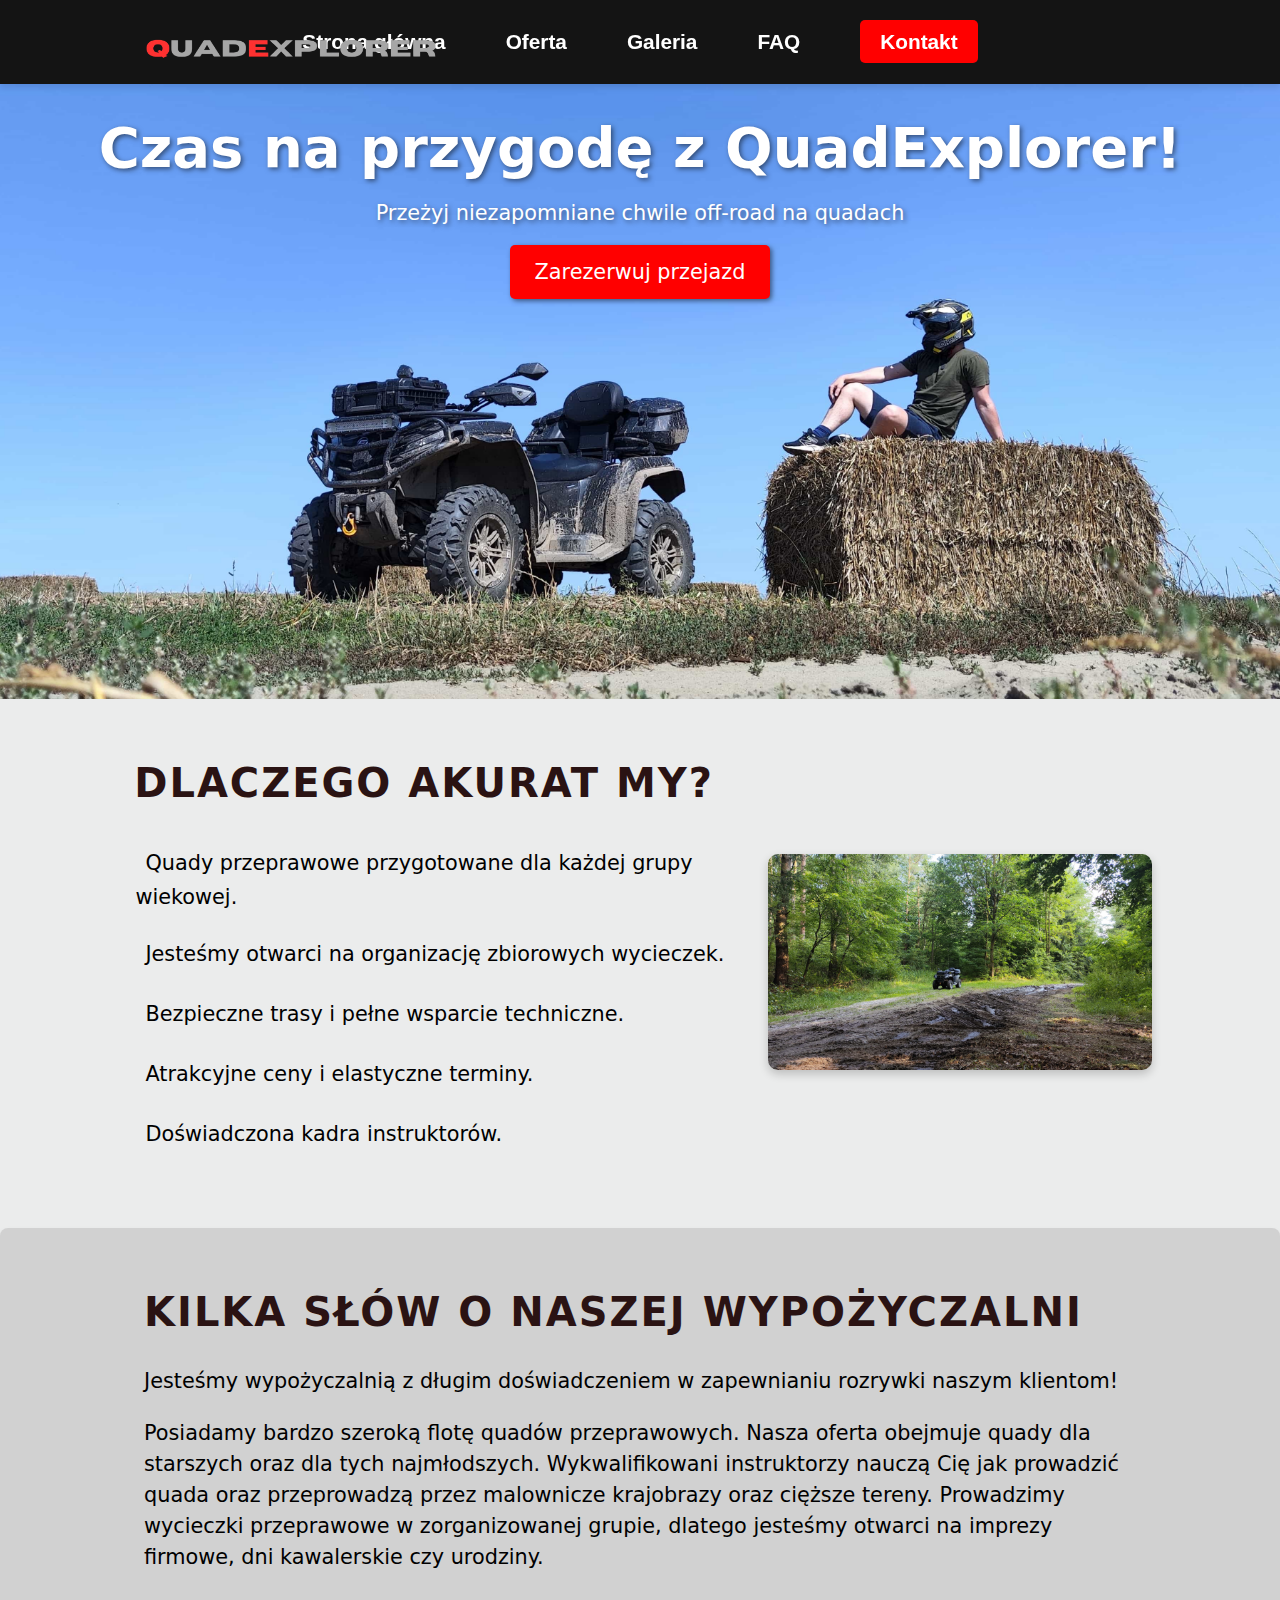
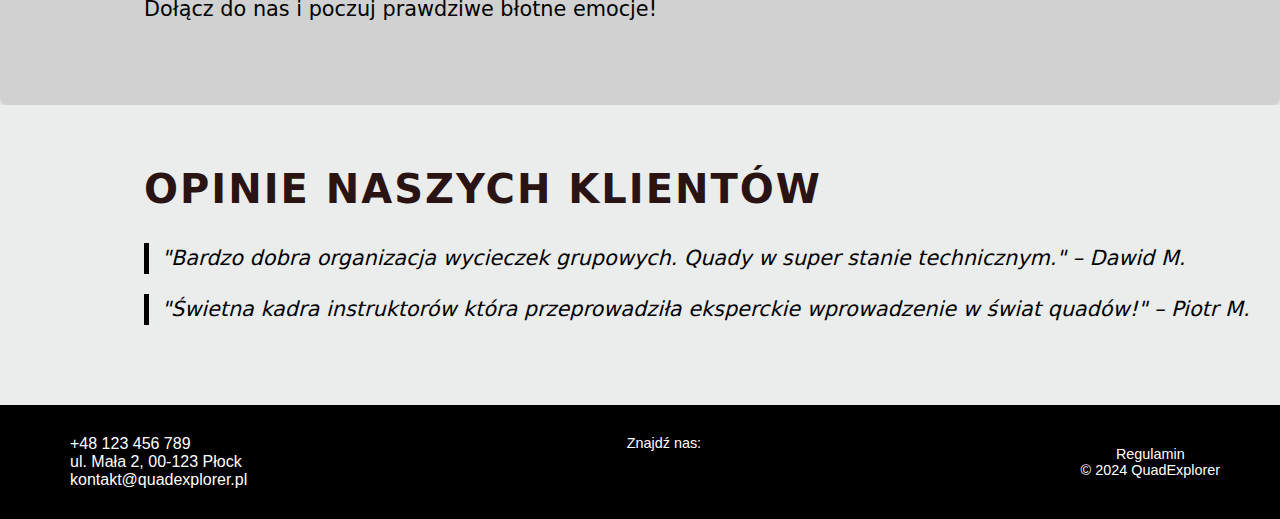
<file: index.html>
<!DOCTYPE html>
<html lang="pl">
<head>
  <meta charset="UTF-8">
  <meta name="viewport" content="width=device-width, initial-scale=1.0">
  <title>QuadExplorer - Strona główna</title>
  <script src="index.js"></script>
  <link rel="stylesheet" href="style.css">
  <link rel="stylesheet" href="style-index.css">
  <link rel="stylesheet" href="style-media.css">
  <link rel="stylesheet" href="https://cdnjs.cloudflare.com/ajax/libs/font-awesome/6.7.1/css/all.min.css" integrity="sha512-5Hs3dF2AEPkpNAR7UiOHba+lRSJNeM2ECkwxUIxC1Q/FLycGTbNapWXB4tP889k5T5Ju8fs4b1P5z/iB4nMfSQ==" crossorigin="anonymous" referrerpolicy="no-referrer" />
</head>
<body>
  <header>
    <nav>
      <button class="burger-menu" aria-label="Otwórz menu">
        <i class="fa fa-bars"></i>
      </button>
      <div class="logo">
        <a href="index.html">
          <img src="foto/QUADEXPLORER-removebg-preview.png" alt="Logo" />
        </a>
      </div>
      <ul class="menu">
        <li><a href="index.html">Strona główna</a></li>
        <li><a href="offer.html">Oferta</a></li>
        <li><a href="gallery.html">Galeria</a></li>
        <li><a href="faq.html">FAQ</a></li>
        <li><a href="contact.html" id="contact"><i class="fa-solid fa-address-book" style="color: #ffffff;"></i> Kontakt</a></li>
      </ul>
    </nav>
  </header>

  <section id="hero">
    <h1>Czas na przygodę z QuadExplorer!</h1>
    <p>Przeżyj niezapomniane chwile off-road na quadach</p>
    <button>Zarezerwuj przejazd</button>
  </section>
  <div class="reservation-modal" id="reservationModal">
    <div class="modal-content">
      <button class="close-modal" aria-label="Zamknij">✖</button>
      <h2>Zarezerwuj przejazd</h2>
      <form id="reservationForm">
        <div class="form-row">
          <label for="name">Imię i nazwisko:</label>
          <input type="text" id="name" name="name" placeholder="Podaj swoje imię i nazwisko" required>
        </div>
        <div class="form-row">
          <label for="email">Adres e-mail:</label>
          <input type="email" id="email" name="email" placeholder="Podaj swój e-mail" required>
        </div>
        <div class="form-row">
          <label for="phone">Numer telefonu:</label>
          <input type="text" id="phone" name="phone" placeholder="Podaj numer telefonu" pattern="[0-9]{9}" required>
        </div>
        <div class="form-row">
          <label for="date">Data przejazdu:</label>
          <input type="date" id="date" name="date" required>
        </div>
        <div class="form-row">
          <label for="message">Uwagi:</label>
          <textarea id="message" name="message" rows="2" placeholder="Dodatkowe informacje"></textarea>
        </div>
        <button type="submit">Wyślij</button>
      </form>
    </div>
  </div>

  <div class="confirmation-modal" id="confirmationModal">
    <div class="confirmation-content">
      <h2>Dziękujemy za rezerwację!</h2>
      <p>Twoja rezerwacja została pomyślnie złożona. Skontaktujemy się z Tobą wkrótce.</p>
    </div>
  </div>
  
  <section id="why-us">
  <div class="why-us-container">
    <div class="why-us-text">
    <h2 class="section-title">Dlaczego akurat my?</h2>
    <ul class="features-list">
      <li><i class="fa-solid fa-check" style="color: red;font-size: 30px; margin-right: 10px;"></i>Quady przeprawowe przygotowane dla każdej grupy wiekowej.</li>
      <li><i class="fa-solid fa-check" style="color: red;font-size: 30px; margin-right: 10px;"></i>Jesteśmy otwarci na organizację zbiorowych wycieczek.</li>
      <li><i class="fa-solid fa-check" style="color: red;font-size: 30px; margin-right: 10px;"></i>Bezpieczne trasy i pełne wsparcie techniczne.</li>
      <li><i class="fa-solid fa-check" style="color: red;font-size: 30px; margin-right: 10px;"></i>Atrakcyjne ceny i elastyczne terminy.</li>
      <li><i class="fa-solid fa-check" style="color: red;font-size: 30px; margin-right: 10px;"></i>Doświadczona kadra instruktorów.</li>
    </ul>
  </div>
    <div class="why-us-image">
      <img src="foto/bloto.jpg" alt="Quady w terenie">
    </div>
  </div>
  </section>

  <section id="about">
    <h2 class="section-title">Kilka słów o naszej wypożyczalni</h2>
    <p class="section-description">Jesteśmy wypożyczalnią z długim doświadczeniem w zapewnianiu rozrywki naszym klientom!</p>
    <p class="section-description">Posiadamy bardzo szeroką flotę quadów przeprawowych. Nasza oferta obejmuje quady dla starszych oraz dla tych najmłodszych. Wykwalifikowani instruktorzy nauczą Cię jak prowadzić quada oraz przeprowadzą przez malownicze krajobrazy oraz cięższe tereny. Prowadzimy wycieczki przeprawowe w zorganizowanej grupie, dlatego jesteśmy otwarci na imprezy firmowe, dni kawalerskie czy urodziny.</p>
    <p class="section-description">Dołącz do nas i poczuj prawdziwe błotne emocje!</p>
  </section>

  <section id="testimonials">
    <h2 class="section-title">Opinie naszych klientów</h2>
    <div class="testimonials">
      <blockquote>"Bardzo dobra organizacja wycieczek grupowych. Quady w super stanie technicznym." – Dawid M.</blockquote>
      <blockquote>"Świetna kadra instruktorów która przeprowadziła eksperckie wprowadzenie w świat quadów!" – Piotr M.</blockquote>
    </div>
  </section>

  <footer>
    <div class="footer-container">
      <div class="contact-info">
        <p><i class="fas fa-phone"></i> <a href="tel:+48123456789">+48 123 456 789</a></p>
        <p><i class="fas fa-map-marker-alt"></i> ul. Mała 2, 00-123 Płock</p>
        <p><i class="fa-solid fa-envelope"></i>kontakt@quadexplorer.pl</p>
      </div>
      <div class="social-media">
        <p>Znajdź nas:</p>
        <a href="https://facebook.com" aria-label="Facebook" target="_blank"><i class="fab fa-facebook-f"></i></a>
        <a href="https://instagram.com" aria-label="Instagram" target="_blank"><i class="fab fa-instagram"></i></a>
      </div>
      <div class="footer-links">
        <a href="regulations.html">Regulamin</a>
        <p>&copy; 2024 QuadExplorer</p>
      </div>
    </div>
  </footer>
</body>
</html>
</file>
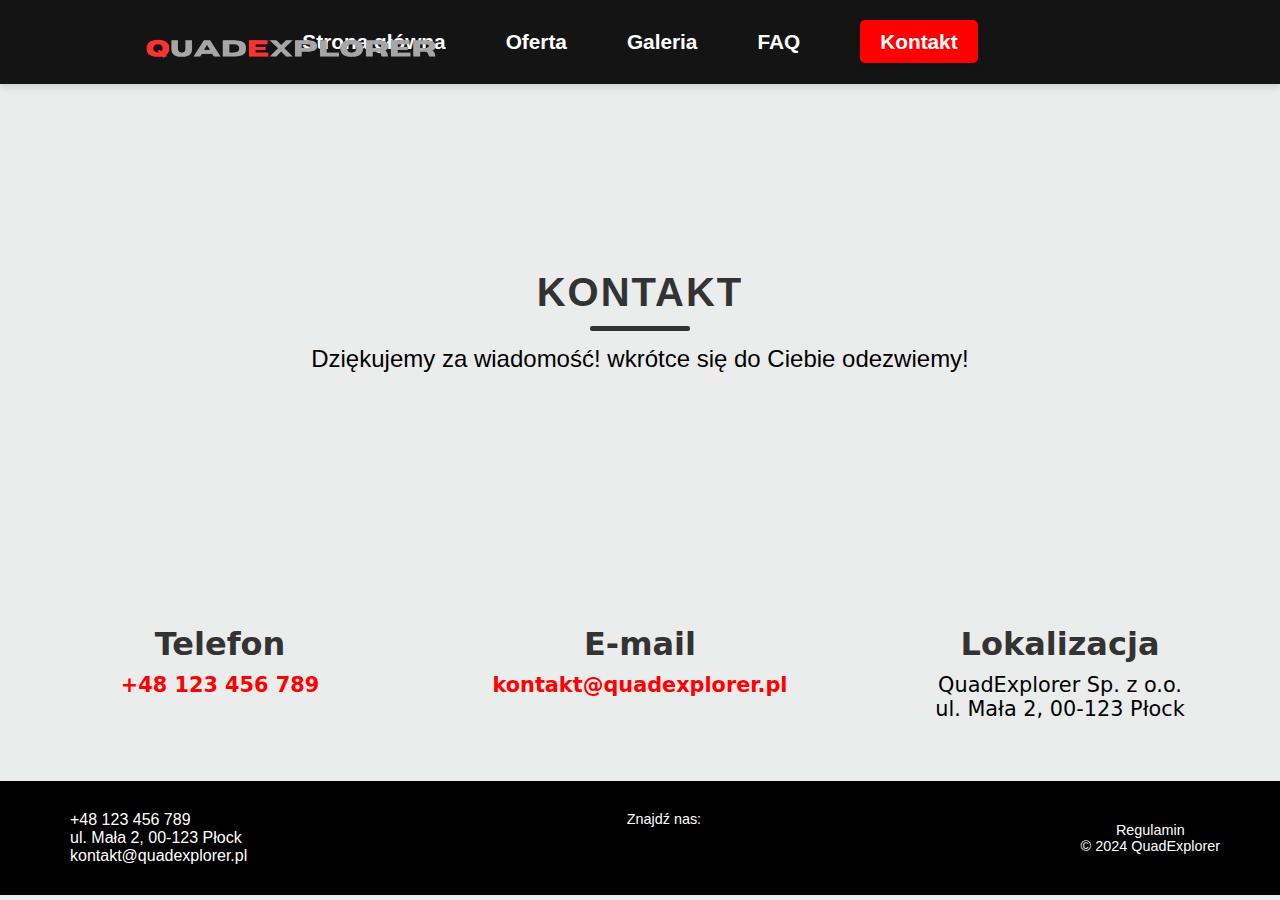
<file: contact-done.html>
<!DOCTYPE html>
<html lang="pl">
<head>
  <meta charset="UTF-8">
  <meta name="viewport" content="width=device-width, initial-scale=1.0">
  <title>QuadExplorer - Kontakt</title>
  <script src="index.js"></script>
  <link rel="stylesheet" href="style.css">
  <link rel="stylesheet" href="style-contact.css">
  <link rel="stylesheet" href="style-media.css">
  <link rel="stylesheet" href="https://cdnjs.cloudflare.com/ajax/libs/font-awesome/6.7.1/css/all.min.css" integrity="sha512-5Hs3dF2AEPkpNAR7UiOHba+lRSJNeM2ECkwxUIxC1Q/FLycGTbNapWXB4tP889k5T5Ju8fs4b1P5z/iB4nMfSQ==" crossorigin="anonymous" referrerpolicy="no-referrer" />
</head>
<body>
  <header>
    <nav>
      <button class="burger-menu" aria-label="Otwórz menu">
        <i class="fa fa-bars"></i>
      </button>
      <div class="logo">
        <a href="index.html">
          <img src="foto/QUADEXPLORER-removebg-preview.png" alt="Logo" />
        </a>
      </div>
      <ul class="menu">
        <li><a href="index.html">Strona główna</a></li>
        <li><a href="offer.html">Oferta</a></li>
        <li><a href="gallery.html">Galeria</a></li>
        <li><a href="faq.html">FAQ</a></li>
        <li><a href="contact.html" id="contact"><i class="fa-solid fa-address-book" style="color: #ffffff;"></i> Kontakt</a></li>
      </ul>
    </nav>
  </header>

  <section id="contact-done">
    <h2 class="section-title-done">Kontakt</h2>
    <p class="section-description-done">Dziękujemy za wiadomość! wkrótce się do Ciebie odezwiemy!</p>
    <div class="contact-get-done">
      <div class="contact-item">
        <h3>Telefon</h3>
        <p><a href="tel:+48123456789">+48 123 456 789</a></p>
      </div>
      <div class="contact-item">
        <h3>E-mail</h3>
        <p><a href="mailto:kontakt@quadexplorer.pl">kontakt@quadexplorer.pl</a></p>
      </div>
      <div class="contact-item">
        <h3>Lokalizacja</h3>
        <p>QuadExplorer Sp. z o.o.<br>ul. Mała 2, 00-123 Płock</p>
      </div>
    </div>
  </section>
  
  <footer>
    <div class="footer-container">
      <div class="contact-info">
        <p><i class="fas fa-phone"></i> <a href="tel:+48123456789">+48 123 456 789</a></p>
        <p><i class="fas fa-map-marker-alt"></i> ul. Mała 2, 00-123 Płock</p>
        <p><i class="fa-solid fa-envelope"></i>kontakt@quadexplorer.pl</p>
      </div>
      <div class="social-media">
        <p>Znajdź nas:</p>
        <a href="https://facebook.com" aria-label="Facebook" target="_blank"><i class="fab fa-facebook-f"></i></a>
        <a href="https://instagram.com" aria-label="Instagram" target="_blank"><i class="fab fa-instagram"></i></a>
      </div>
      <div class="footer-links">
        <a href="regulations.html">Regulamin</a>
        <p>&copy; 2024 QuadExplorer</p>
      </div>
    </div>
  </footer>
</body>
</html>
</file>
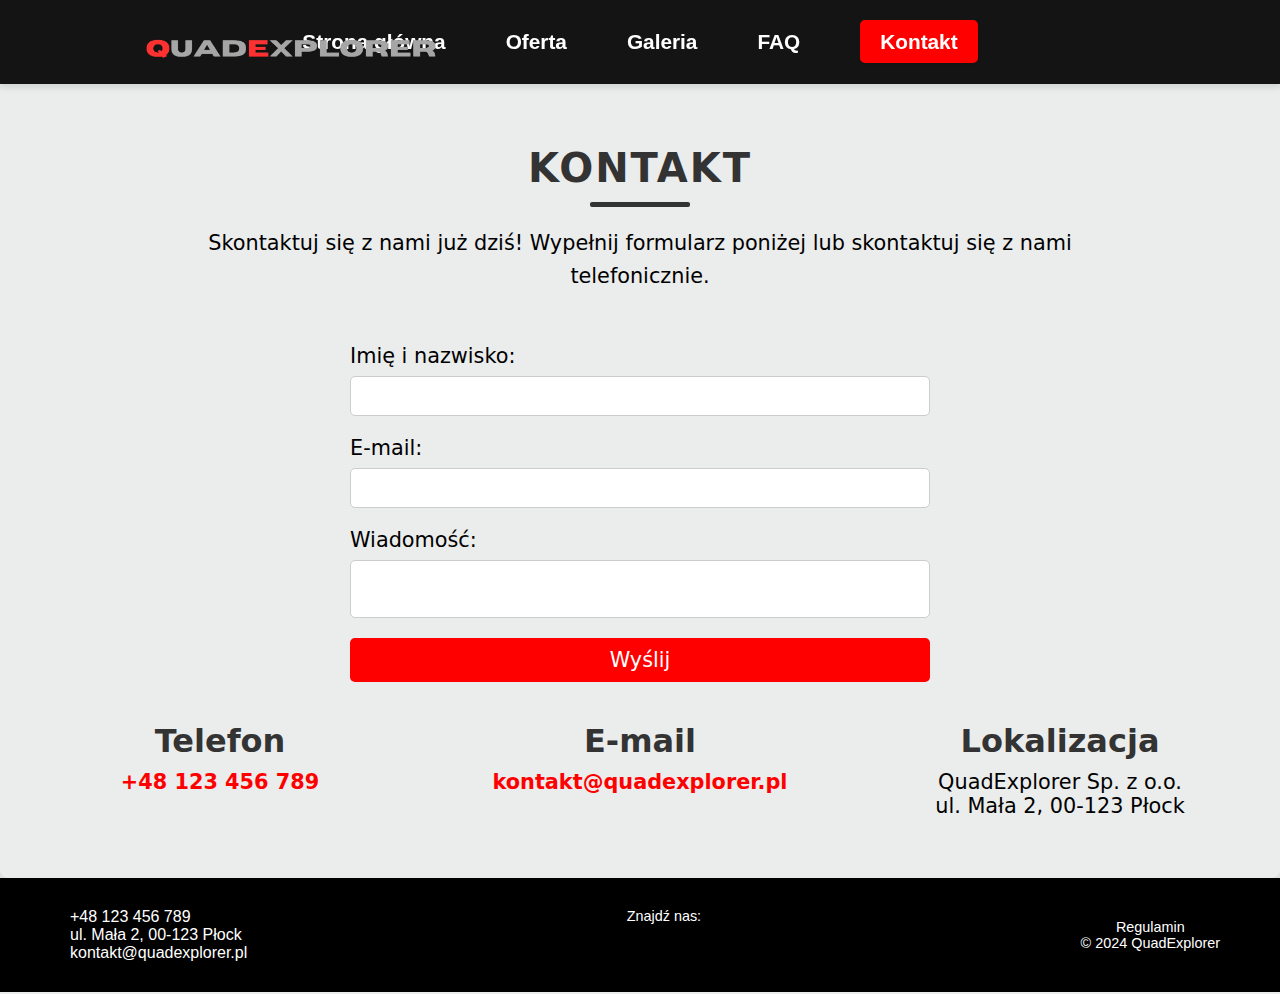
<file: contact.html>
<!DOCTYPE html>
<html lang="pl">
<head>
  <meta charset="UTF-8">
  <meta name="viewport" content="width=device-width, initial-scale=1.0">
  <title>QuadExplorer - Kontakt</title>
  <script src="index.js" defer></script>
  <link rel="stylesheet" href="style.css">
  <link rel="stylesheet" href="style-contact.css">
  <link rel="stylesheet" href="style-media.css">
  <link rel="stylesheet" href="https://cdnjs.cloudflare.com/ajax/libs/font-awesome/6.7.1/css/all.min.css" integrity="sha512-5Hs3dF2AEPkpNAR7UiOHba+lRSJNeM2ECkwxUIxC1Q/FLycGTbNapWXB4tP889k5T5Ju8fs4b1P5z/iB4nMfSQ==" crossorigin="anonymous" referrerpolicy="no-referrer" />
</head>
<body>
  <header>
    <nav>
      <!-- Przycisk burger menu -->
      <button class="burger-menu" aria-label="Otwórz menu">
        <i class="fa fa-bars"></i>
      </button>
      <div class="logo">
        <a href="index.html">
          <img src="foto/QUADEXPLORER-removebg-preview.png" alt="Logo" />
        </a>
      </div>
      <ul class="menu">
        <li><a href="index.html">Strona główna</a></li>
        <li><a href="offer.html">Oferta</a></li>
        <li><a href="gallery.html">Galeria</a></li>
        <li><a href="faq.html">FAQ</a></li>
        <li><a href="contact.html" id="contact"><i class="fa-solid fa-address-book" style="color: #ffffff;"></i> Kontakt</a></li>
      </ul>
    </nav>
  </header>


  
  <section id="contact">
    <h2 class="section-title">Kontakt</h2>
    <p class="section-description">Skontaktuj się z nami już dziś! Wypełnij formularz poniżej lub skontaktuj się z nami telefonicznie.</p>
  
    <div class="contact-form">
      <form id="contactForm">
        <label for="name">Imię i nazwisko:</label>
        <input type="text" id="name" name="name" required>
        
        <label for="email">E-mail:</label>
        <input type="email" id="email" name="email" required>
        
        <label for="message">Wiadomość:</label>
        <textarea id="message" name="message" required></textarea>
        
        <button type="submit" class="submit-btn">Wyślij</button>
      </form>
      
    </div>
  


    <div class="contact-get">
      <div class="contact-item">
        <h3>Telefon</h3>
        <p><a href="tel:+48123456789">+48 123 456 789</a></p>
      </div>
      <div class="contact-item">
        <h3>E-mail</h3>
        <p><a href="mailto:kontakt@quadexplorer.pl">kontakt@quadexplorer.pl</a></p>
      </div>
      <div class="contact-item">
        <h3>Lokalizacja</h3>
        <p>QuadExplorer Sp. z o.o.<br>ul. Mała 2, 00-123 Płock</p>
      </div>
    </div>
  </section>
  
  
  
  
  

  <footer>
    <div class="footer-container">
      <div class="contact-info">
        <p><i class="fas fa-phone"></i> <a href="tel:+48123456789">+48 123 456 789</a></p>
        <p><i class="fas fa-map-marker-alt"></i> ul. Mała 2, 00-123 Płock</p>
        <p><i class="fa-solid fa-envelope"></i>kontakt@quadexplorer.pl</p>
      </div>
      <div class="social-media">
        <p>Znajdź nas:</p>
        <a href="https://facebook.com" aria-label="Facebook" target="_blank"><i class="fab fa-facebook-f"></i></a>
        <a href="https://instagram.com" aria-label="Instagram" target="_blank"><i class="fab fa-instagram"></i></a>
      </div>
      <div class="footer-links">
        <a href="regulations.html">Regulamin</a>
        <p>&copy; 2024 QuadExplorer</p>
      </div>
    </div>
  </footer>
</body>
</html>
</file>
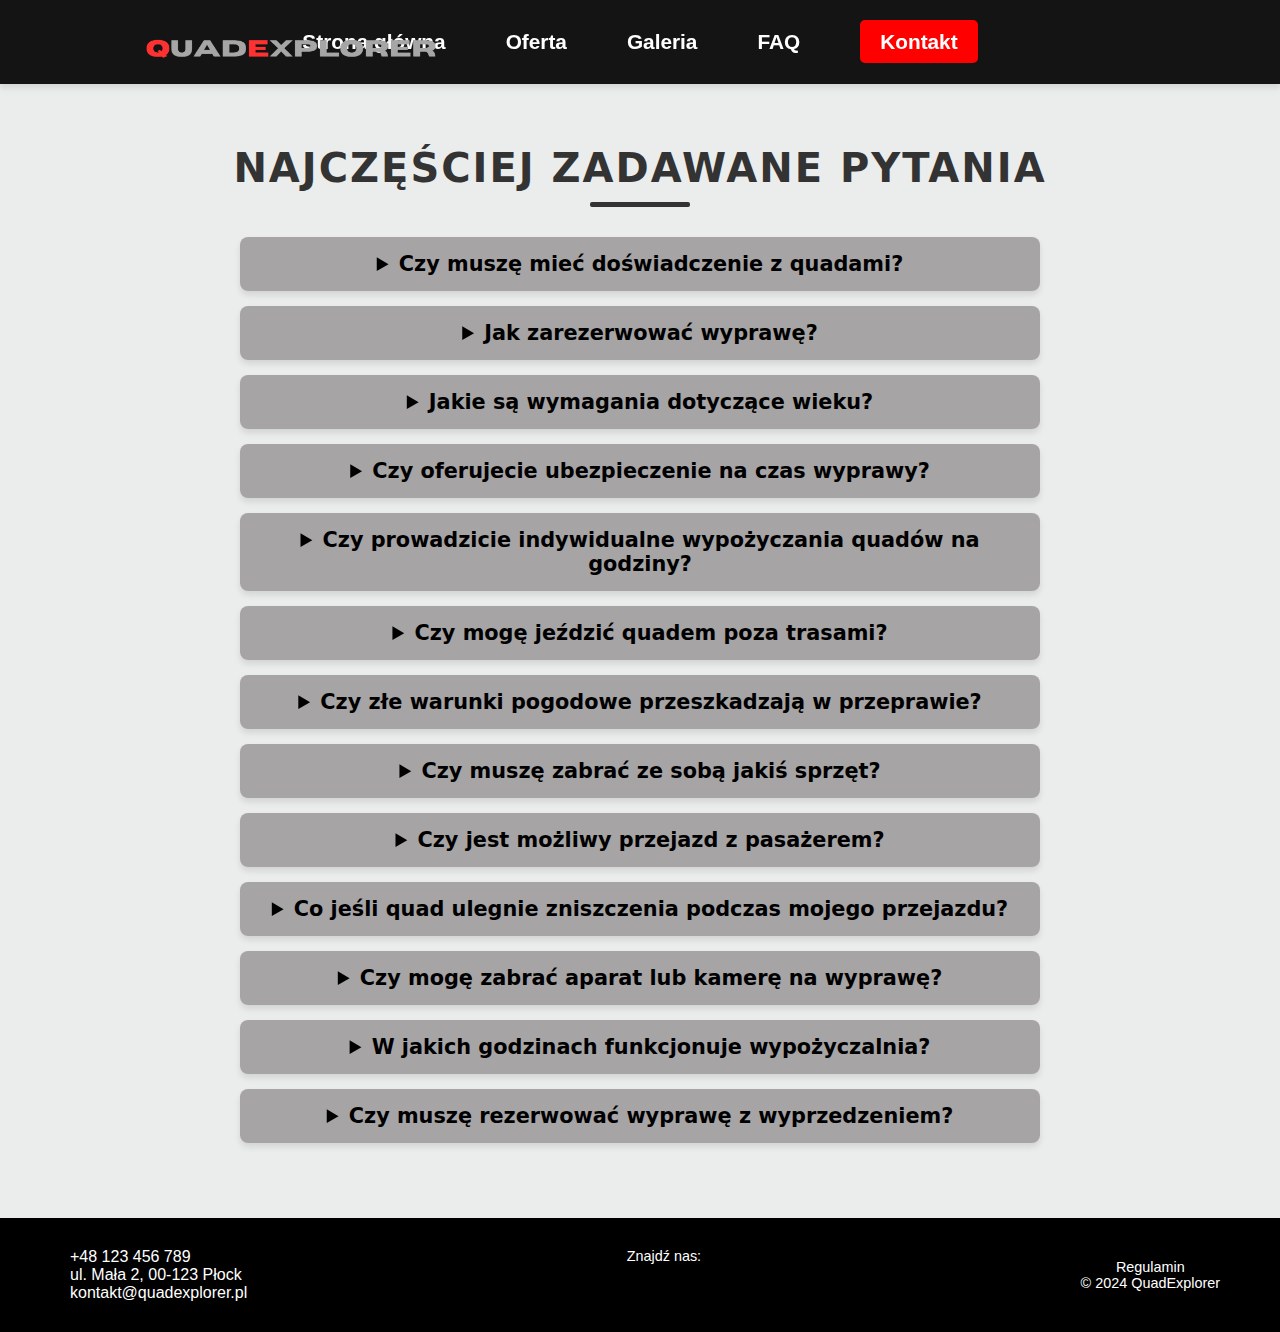
<file: faq.html>
<!DOCTYPE html>
<html lang="pl">
<head>
  <meta charset="UTF-8">
  <meta name="viewport" content="width=device-width, initial-scale=1.0">
  <title>QuadExplorer - FAQ</title>
  <script src="index.js"></script>
  <link rel="stylesheet" href="style.css">
  <link rel="stylesheet" href="style-faq.css">
  <link rel="stylesheet" href="style-media.css">
  <link rel="stylesheet" href="https://cdnjs.cloudflare.com/ajax/libs/font-awesome/6.7.1/css/all.min.css" integrity="sha512-5Hs3dF2AEPkpNAR7UiOHba+lRSJNeM2ECkwxUIxC1Q/FLycGTbNapWXB4tP889k5T5Ju8fs4b1P5z/iB4nMfSQ==" crossorigin="anonymous" referrerpolicy="no-referrer" />
</head>
<body>
  <header>
    <nav>
      <!-- Przycisk burger menu -->
      <button class="burger-menu" aria-label="Otwórz menu">
        <i class="fa fa-bars"></i>
      </button>
      <div class="logo">
        <a href="index.html">
          <img src="foto/QUADEXPLORER-removebg-preview.png" alt="Logo" />
        </a>
      </div>
      <ul class="menu">
        <li><a href="index.html">Strona główna</a></li>
        <li><a href="offer.html">Oferta</a></li>
        <li><a href="gallery.html">Galeria</a></li>
        <li><a href="faq.html">FAQ</a></li>
        <li><a href="contact.html" id="contact"><i class="fa-solid fa-address-book" style="color: #ffffff;"></i> Kontakt</a></li>
      </ul>
    </nav>
  </header>

  <section id="faq">
    <h2 class="section-title">Najczęściej zadawane pytania</h2>
    <div class="faq-list">
      <div class="faq-item">
        <details>
          <summary class="faq-question">Czy muszę mieć doświadczenie z quadami?</summary>
          <p class="faq-answer">Nie, nasi wykwalifkowani instruktorzy wszystkiego Cię nauczą i zapewnią niezapomniane emocje.</p>
        </details>
      </div>
      <div class="faq-item">
        <details>
          <summary class="faq-question">Jak zarezerwować wyprawę?</summary>
          <p class="faq-answer">Wypełnij formularz na stronie głównej lub skontaktuj się z nami telefonicznie.</p>
        </details>
      </div>
      <div class="faq-item">
        <details>
          <summary class="faq-question">Jakie są wymagania dotyczące wieku?</summary>
          <p class="faq-answer">Minimalny wiek to 18 lat. W przypadku osób poniżej 18 roku życia, wymagana jest zgoda lub opieka rodzica.</p>
        </details>
      </div>
      <div class="faq-item">
        <details>
          <summary class="faq-question">Czy oferujecie ubezpieczenie na czas wyprawy?</summary>
          <p class="faq-answer">Tak, każdy uczestnik wyprawy jest ubezpieczony w razie nieszczęśliwym wypadkom.</p>
        </details>
      </div>
      <div class="faq-item">
        <details>
          <summary class="faq-question">Czy prowadzicie indywidualne wypożyczania quadów na godziny?</summary>
          <p class="faq-answer">Tak, oferujemy wypożyczenia na indywidualne programy czasowe na godziny oraz na dni. Prosimy o kontakt telefoniczny, aby ustalić szczegóły.</p>
        </details>
      </div>
      <div class="faq-item">
        <details>
          <summary class="faq-question">Czy mogę jeździć quadem poza trasami?</summary>
          <p class="faq-answer">Taka usługa jest możliwa tylko przy wypożyczeniu quada w indywidualnym programie. Podczas wycieczek nie można odłączać się od grupy prowadzonej przez instruktora.</p>
        </details>
      </div>
      <div class="faq-item">
        <details>
          <summary class="faq-question">Czy złe warunki pogodowe przeszkadzają w przeprawie?</summary>
          <p class="faq-answer">Złe warunki atmosferyczne nie mają większego wpływu na nasze przejazdy. Quady są przystosowane do jazdy w każdych warunkach.</p>
        </details>
      </div>
      <div class="faq-item">
        <details>
          <summary class="faq-question">Czy muszę zabrać ze sobą jakiś sprzęt?</summary>
          <p class="faq-answer">Nie, rezerwując u nasprzejazd zapewniamy cały potrzebny sprzęt taki jak kominiarka i kask.</p>
        </details>
      </div>
      <div class="faq-item">
        <details>
          <summary class="faq-question">Czy jest możliwy przejazd z pasażerem?</summary>
          <p class="faq-answer">Tak, niektóre quady są przystosowane do jazdy z pasażerem. Jest to bardzo fajna opcja i istnieje możliwość zmiany kierowcy podczas przejazdu</p>
        </details>
      </div>
      <div class="faq-item">
        <details>
          <summary class="faq-question">Co jeśli quad ulegnie zniszczenia podczas mojego przejazdu?</summary>
        <p class="faq-answer">Quady są w pełni ubezpieczone. Wynajmujący nie ponosi żadnych kosztów za nieintencjonalne uszkodzenie sprzętu.</p>
        </details>
      </div>
      <div class="faq-item">
        <details>
          <summary class="faq-question">Czy mogę zabrać aparat lub kamerę na wyprawę?</summary>
          <p class="faq-answer">Nie, trasy są wymagające i każdy uczestnik musi zachować zasady BHP przedstawione przez instruktora. Uczestnik musi dobrze trzymać się uchwytów w celu uniknięcia wypadków.</p>
        </details>
      </div>
      <div class="faq-item">
        <details>
          <summary class="faq-question">W jakich godzinach funkcjonuje wypożyczalnia?</summary>
          <p class="faq-answer">Wypożyczalnia jest czynna w godzinach 8:00-18:00 od poniedziałku do piątku. W niedzielę jesteśmy zamknięci.</p>
        </details>
      </div>
      <div class="faq-item">
        <details>
          <summary class="faq-question">Czy muszę rezerwować wyprawę z wyprzedzeniem?</summary>
          <p class="faq-answer">Tak, prowadzimy wiele przejazdów jak i wycieczek zorganizowanych. Zalecamy więc ustalenie terminu wcześniej, poprzez wiadomość lub kontakt telefoniczny.</p>
        </details>
      </div>
    </div>
  </section>
  
  

  <footer>
    <div class="footer-container">
      <div class="contact-info">
        <p><i class="fas fa-phone"></i> <a href="tel:+48123456789">+48 123 456 789</a></p>
        <p><i class="fas fa-map-marker-alt"></i> ul. Mała 2, 00-123 Płock</p>
        <p><i class="fa-solid fa-envelope"></i>kontakt@quadexplorer.pl</p>
      </div>
      <div class="social-media">
        <p>Znajdź nas:</p>
        <a href="https://facebook.com" aria-label="Facebook" target="_blank"><i class="fab fa-facebook-f"></i></a>
        <a href="https://instagram.com" aria-label="Instagram" target="_blank"><i class="fab fa-instagram"></i></a>
      </div>
      <div class="footer-links">
        <a href="regulations.html">Regulamin</a>
        <p>&copy; 2024 QuadExplorer</p>
      </div>
    </div>
  </footer>
</body>
</html>
</file>
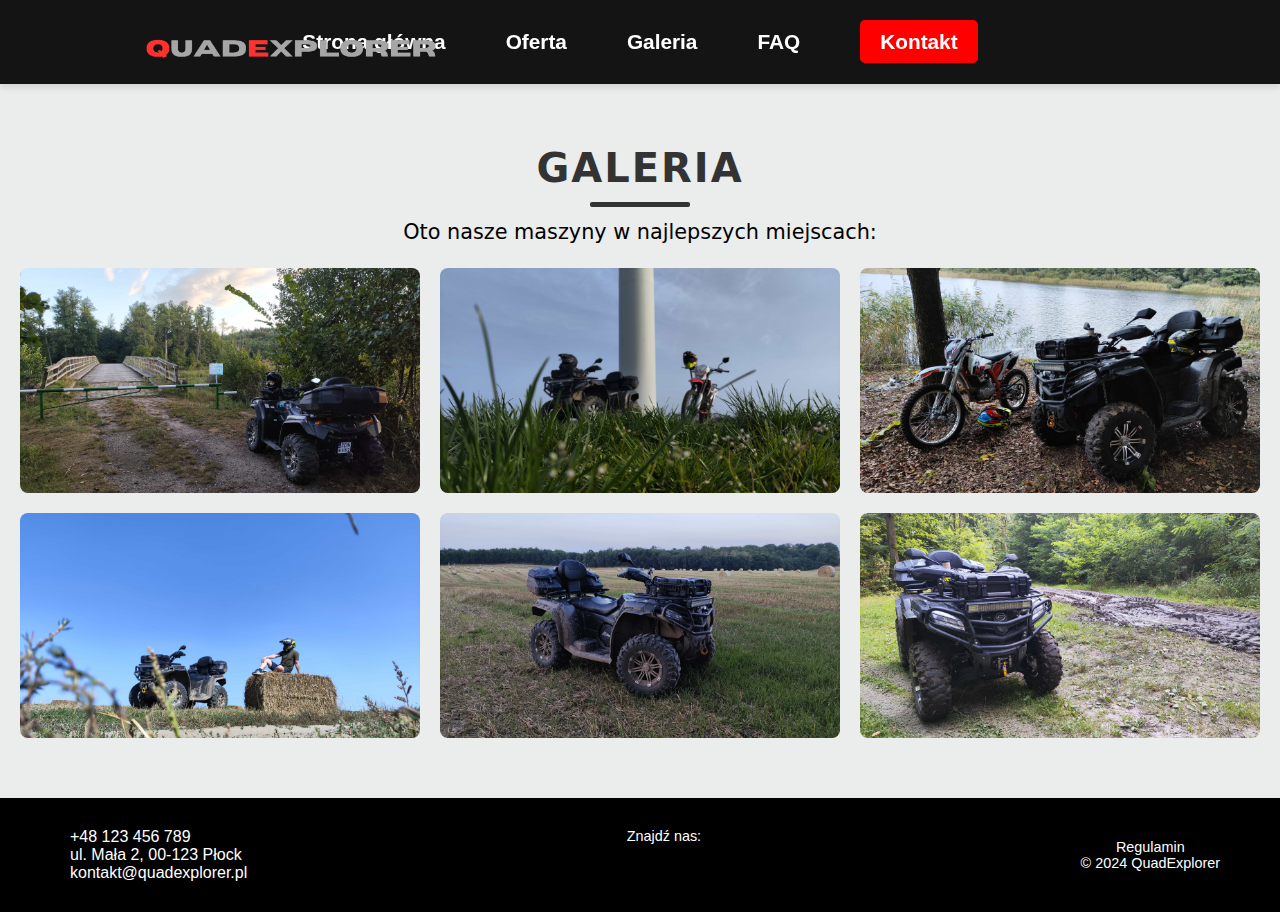
<file: gallery.html>
<!DOCTYPE html>
<html lang="pl">
<head>
  <meta charset="UTF-8">
  <meta name="viewport" content="width=device-width, initial-scale=1.0">
  <title>QuadExplorer - Galeria</title>
  <script src="index.js"></script>
  <link rel="stylesheet" href="style.css">
  <link rel="stylesheet" href="style-gallery.css">
  <link rel="stylesheet" href="style-media.css">
  <link rel="stylesheet" href="https://cdnjs.cloudflare.com/ajax/libs/font-awesome/6.7.1/css/all.min.css" integrity="sha512-5Hs3dF2AEPkpNAR7UiOHba+lRSJNeM2ECkwxUIxC1Q/FLycGTbNapWXB4tP889k5T5Ju8fs4b1P5z/iB4nMfSQ==" crossorigin="anonymous" referrerpolicy="no-referrer" />
</head>
<body>
  <header>
    <nav>
      <!-- Przycisk burger menu -->
      <button class="burger-menu" aria-label="Otwórz menu">
        <i class="fa fa-bars"></i>
      </button>
      <div class="logo">
        <a href="index.html">
          <img src="foto/QUADEXPLORER-removebg-preview.png" alt="Logo" />
        </a>
      </div>
      <ul class="menu">
        <li><a href="index.html">Strona główna</a></li>
        <li><a href="offer.html">Oferta</a></li>
        <li><a href="gallery.html">Galeria</a></li>
        <li><a href="faq.html">FAQ</a></li>
        <li><a href="contact.html" id="contact"><i class="fa-solid fa-address-book" style="color: #ffffff;"></i> Kontakt</a></li>
      </ul>
    </nav>
  </header>

  <section id="gallery">
    <h2 class="section-title">Galeria</h2>
    <p class="section-description">Oto nasze maszyny w najlepszych miejscach:</p>
    <div class="gallery-grid">
      <img src="foto/most.jpg" alt="Zdjęcie quada">
      <img src="foto/wiatrak.jpg" alt="Zdjęcie quada">
      <img src="foto/jezioro.jpg" alt="Zdjęcie quada">
      <img src="foto/belatraw.jpg" alt="Zdjęcie quada">
      <img src="foto/pole.jpg" alt="Zdjęcie quada">
      <img src="foto/bloto2.jpg" alt="Zdjęcie quada">
    </div>
  </section>

  <footer>
    <div class="footer-container">
      <div class="contact-info">
        <p><i class="fas fa-phone"></i> <a href="tel:+48123456789">+48 123 456 789</a></p>
        <p><i class="fas fa-map-marker-alt"></i> ul. Mała 2, 00-123 Płock</p>
        <p><i class="fa-solid fa-envelope"></i>kontakt@quadexplorer.pl</p>
      </div>
      <div class="social-media">
        <p>Znajdź nas:</p>
        <a href="https://facebook.com" aria-label="Facebook" target="_blank"><i class="fab fa-facebook-f"></i></a>
        <a href="https://instagram.com" aria-label="Instagram" target="_blank"><i class="fab fa-instagram"></i></a>
      </div>
      <div class="footer-links">
        <a href="regulations.html">Regulamin</a>
        <p>&copy; 2024 QuadExplorer</p>
      </div>
    </div>
  </footer>
</body>
</html>
</file>
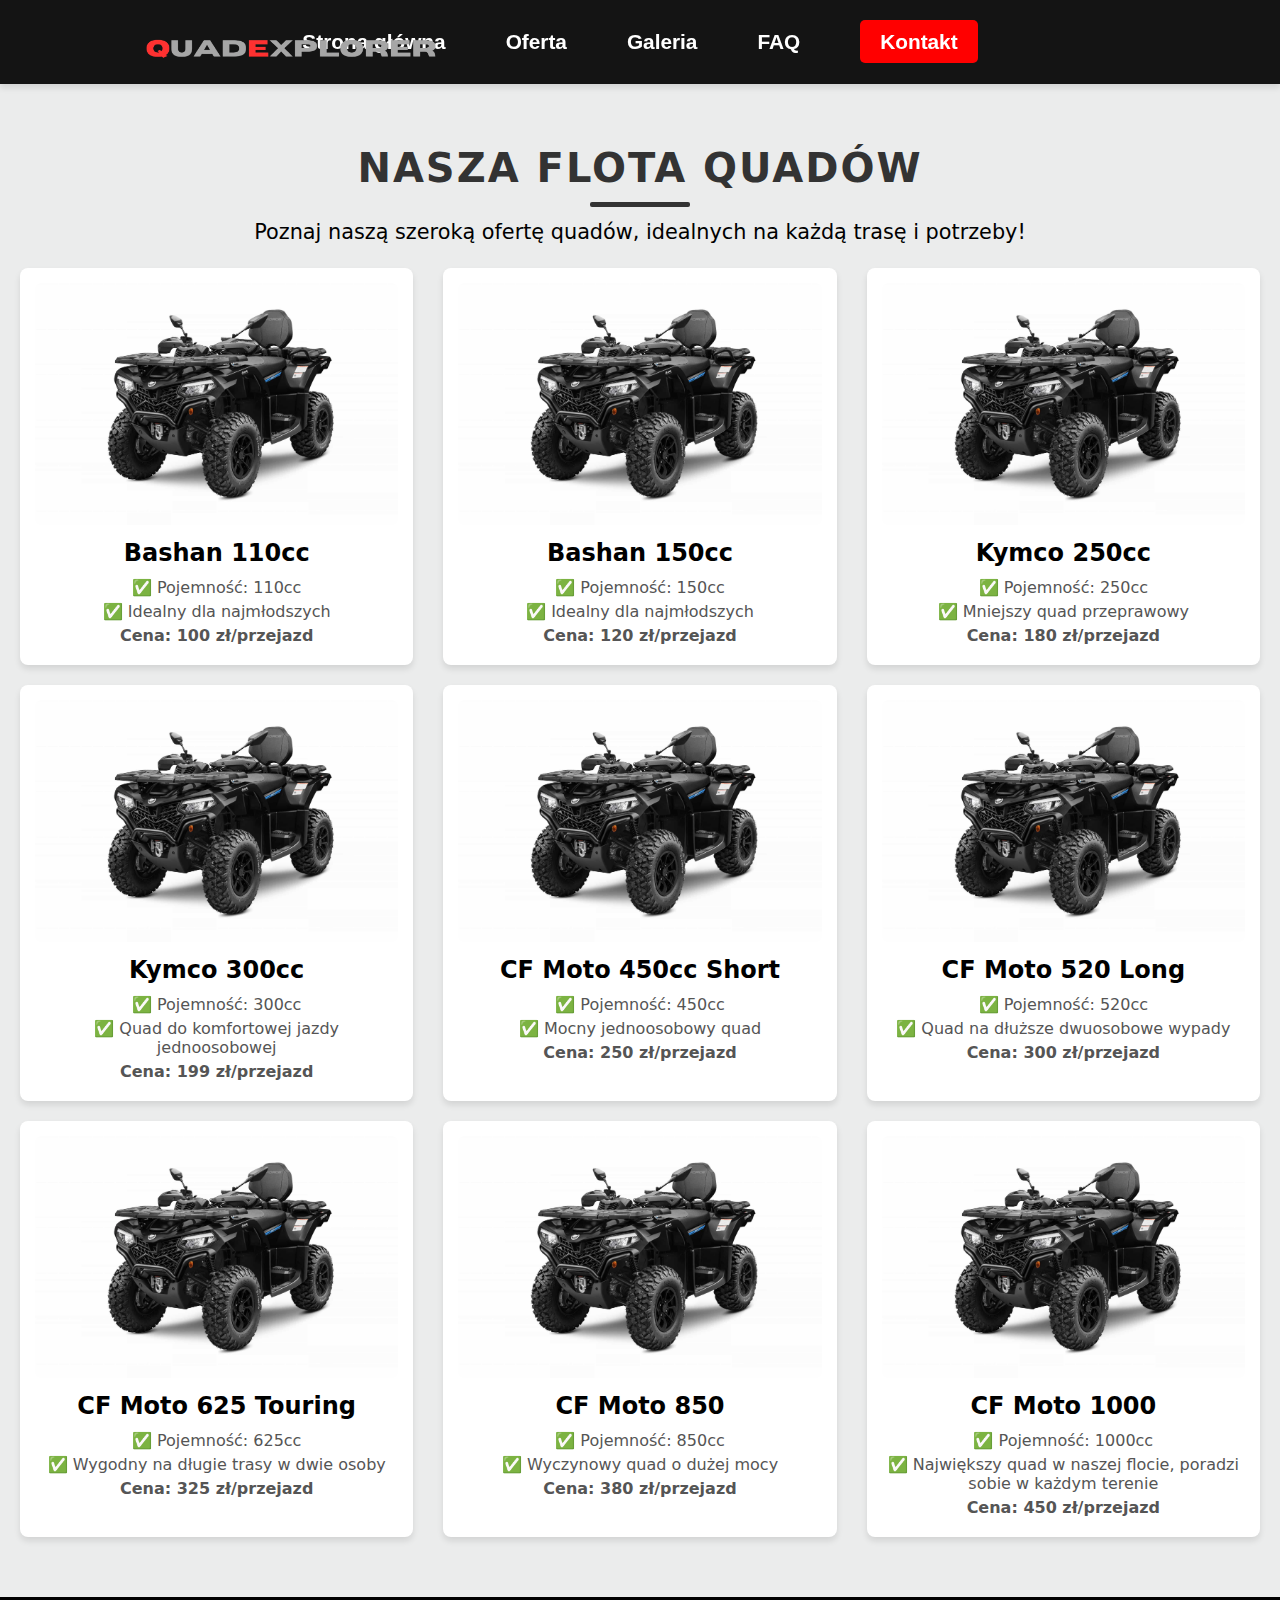
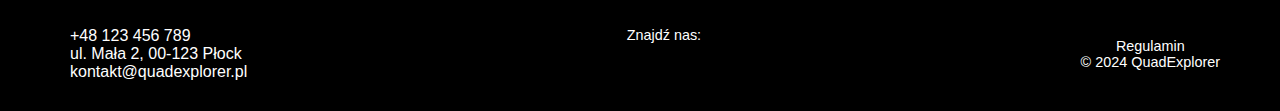
<file: offer.html>
<!DOCTYPE html>
<html lang="pl">
<head>
  <meta charset="UTF-8">
  <meta name="viewport" content="width=device-width, initial-scale=1.0">
  <title>QuadExplorer - Oferta</title>
  <script src="index.js"></script>
  <link rel="stylesheet" href="style.css">
  <link rel="stylesheet" href="style-offer.css">
  <link rel="stylesheet" href="style-media.css">
  <link rel="stylesheet" href="https://cdnjs.cloudflare.com/ajax/libs/font-awesome/6.7.1/css/all.min.css" integrity="sha512-5Hs3dF2AEPkpNAR7UiOHba+lRSJNeM2ECkwxUIxC1Q/FLycGTbNapWXB4tP889k5T5Ju8fs4b1P5z/iB4nMfSQ==" crossorigin="anonymous" referrerpolicy="no-referrer" />
</head>
<body>
  <header>
    <nav>
      <!-- Przycisk burger menu -->
      <button class="burger-menu" aria-label="Otwórz menu">
        <i class="fa fa-bars"></i>
      </button>
      <div class="logo">
        <a href="index.html">
          <img src="foto/QUADEXPLORER-removebg-preview.png" alt="Logo" />
        </a>
      </div>
      <ul class="menu">
        <li><a href="index.html">Strona główna</a></li>
        <li><a href="offer.html">Oferta</a></li>
        <li><a href="gallery.html">Galeria</a></li>
        <li><a href="faq.html">FAQ</a></li>
        <li><a href="contact.html" id="contact"><i class="fa-solid fa-address-book" style="color: #ffffff;"></i> Kontakt</a></li>
      </ul>
    </nav>
  </header>

  <section id="offer">
    <h2 class="section-title">Nasza flota quadów</h2>
    <p class="section-description">Poznaj naszą szeroką ofertę quadów, idealnych na każdą trasę i potrzeby!</p>
    <div class="offer-cards">

      <div class="card">
        <img src="foto/CFORCE.jpg" alt="Bashan 110cc">
        <h3>Bashan 110cc</h3>
        <p>✅ Pojemność: 110cc</p>
        <p>✅ Idealny dla najmłodszych</p>
        <p class="price">Cena: 100 zł/przejazd</p>
      </div>
      
      <div class="card">
        <img src="foto/CFORCE.jpg" alt="Bashan 150cc">
        <h3>Bashan 150cc</h3>
        <p>✅ Pojemność: 150cc</p>
        <p>✅ Idealny dla najmłodszych</p>
        <p class="price">Cena: 120 zł/przejazd</p>
      </div>
      
      <div class="card">
        <img src="foto/CFORCE.jpg" alt="Kymco 250cc">
        <h3>Kymco 250cc</h3>
        <p>✅ Pojemność: 250cc</p>
        <p>✅ Mniejszy quad przeprawowy</p>
        <p class="price">Cena: 180 zł/przejazd</p>
      </div>
      
      <div class="card">
        <img src="foto/CFORCE.jpg" alt="Kymco 300cc">
        <h3>Kymco 300cc</h3>
        <p>✅ Pojemność: 300cc</p>
        <p>✅ Quad do komfortowej jazdy jednoosobowej</p>
        <p class="price">Cena: 199 zł/przejazd</p>
      </div>
      
      <div class="card">
        <img src="foto/CFORCE.jpg" alt="CF Moto 450cc Short">
        <h3>CF Moto 450cc Short</h3>
        <p>✅ Pojemność: 450cc</p>
        <p>✅ Mocny jednoosobowy quad</p>
        <p class="price">Cena: 250 zł/przejazd</p>
      </div>
      
      <div class="card">
        <img src="foto/CFORCE.jpg" alt="CF Moto 520 Long">
        <h3>CF Moto 520 Long</h3>
        <p>✅ Pojemność: 520cc</p>
        <p>✅ Quad na dłuższe dwuosobowe wypady</p>
        <p class="price">Cena: 300 zł/przejazd</p>
      </div>
      
      <div class="card">
        <img src="foto/CFORCE.jpg" alt="CF Moto 625 Touring">
        <h3>CF Moto 625 Touring</h3>
        <p>✅ Pojemność: 625cc</p>
        <p>✅ Wygodny na długie trasy w dwie osoby</p>
        <p class="price">Cena: 325 zł/przejazd</p>
      </div>
      
      <div class="card">
        <img src="foto/CFORCE.jpg" alt="CF Moto 850">
        <h3>CF Moto 850</h3>
        <p>✅ Pojemność: 850cc</p>
        <p>✅ Wyczynowy quad o dużej mocy</p>
        <p class="price">Cena: 380 zł/przejazd</p>
      </div>
      
      <div class="card">
        <img src="foto/CFORCE.jpg" alt="CF Moto 1000">
        <h3>CF Moto 1000</h3>
        <p>✅ Pojemność: 1000cc</p>
        <p>✅ Największy quad w naszej flocie, poradzi sobie w każdym terenie</p>
        <p class="price">Cena: 450 zł/przejazd</p>
      </div>
    </div>
  </section>
  
  

  <footer>
    <div class="footer-container">
      <div class="contact-info">
        <p><i class="fas fa-phone"></i> <a href="tel:+48123456789">+48 123 456 789</a></p>
        <p><i class="fas fa-map-marker-alt"></i> ul. Mała 2, 00-123 Płock</p>
        <p><i class="fa-solid fa-envelope"></i>kontakt@quadexplorer.pl</p>
      </div>
      <div class="social-media">
        <p>Znajdź nas:</p>
        <a href="https://facebook.com" aria-label="Facebook" target="_blank"><i class="fab fa-facebook-f"></i></a>
        <a href="https://instagram.com" aria-label="Instagram" target="_blank"><i class="fab fa-instagram"></i></a>
      </div>
      <div class="footer-links">
        <a href="regulations.html">Regulamin</a>
        <p>&copy; 2024 QuadExplorer</p>
      </div>
    </div>
  </footer>
</body>
</html>
</file>
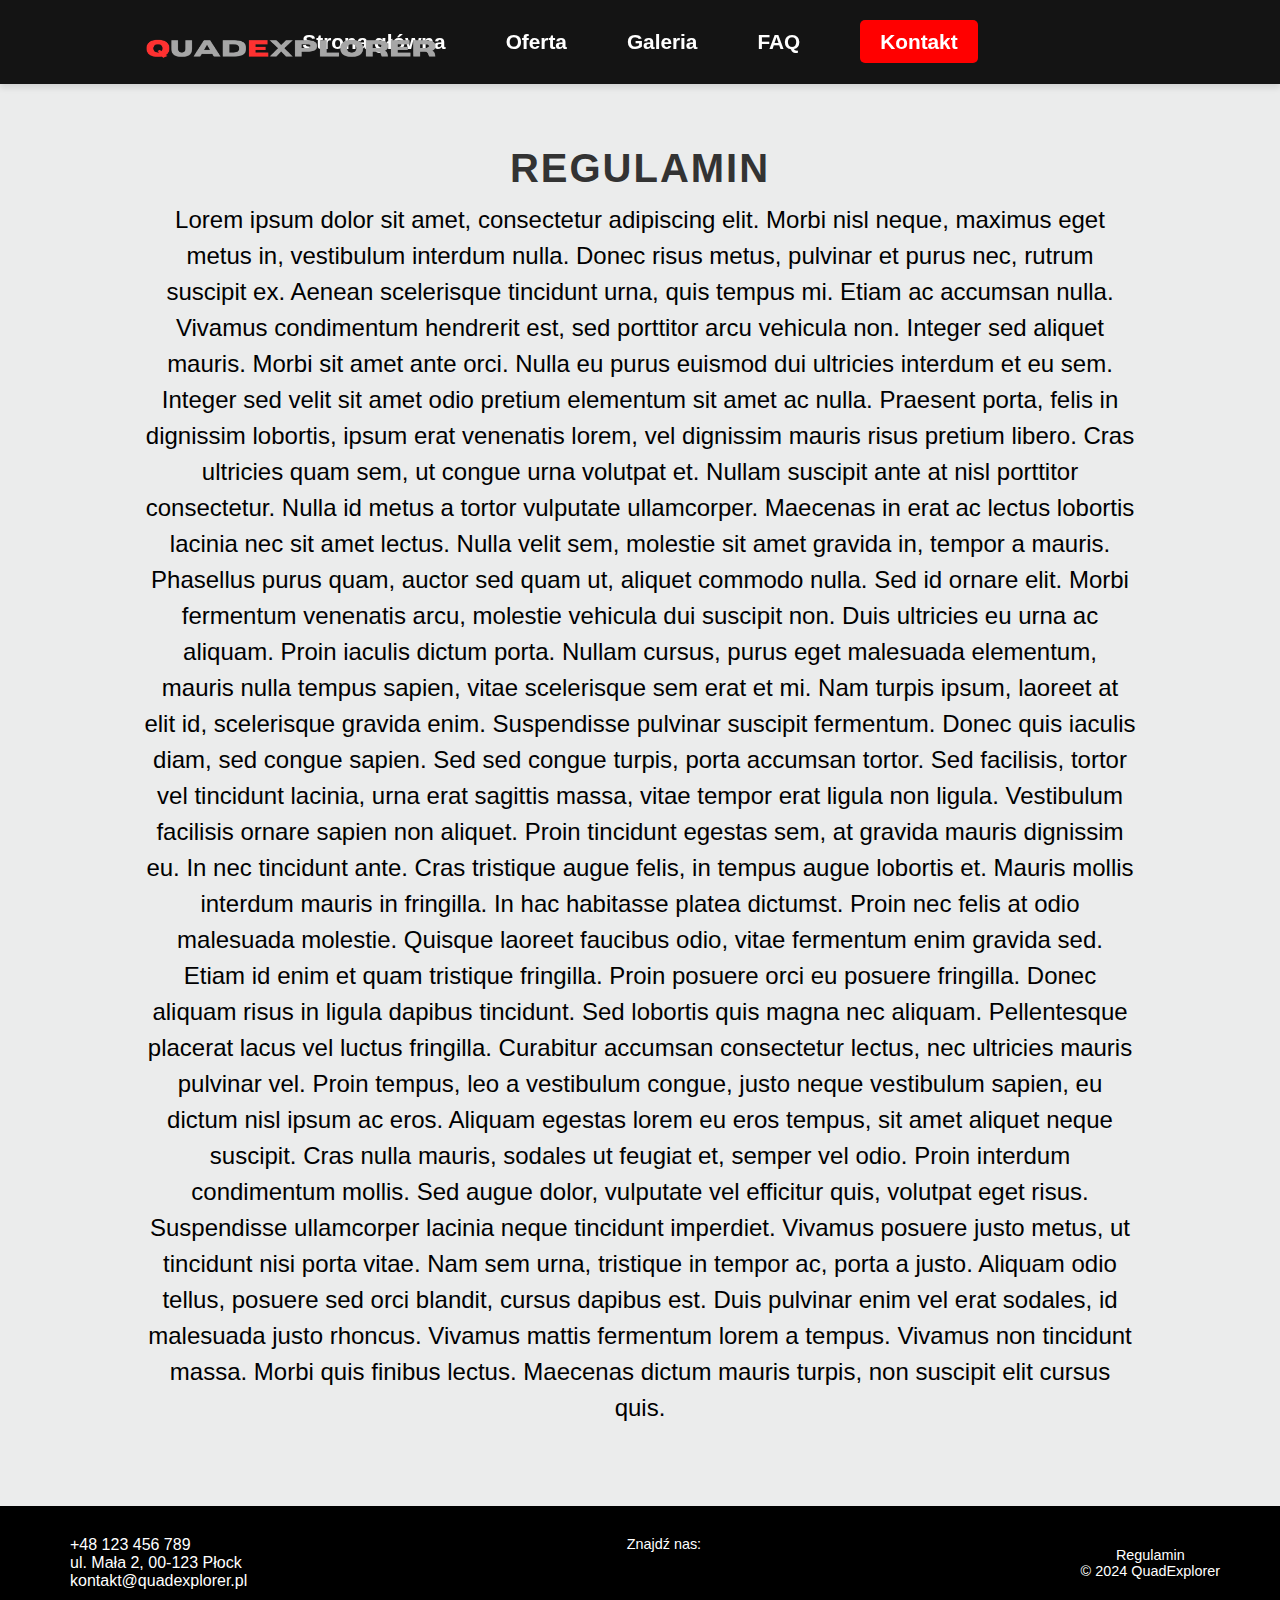
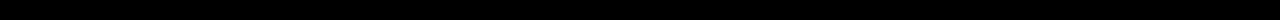
<file: regulations.html>
<!DOCTYPE html>
<html lang="pl">
<head>
  <meta charset="UTF-8">
  <meta name="viewport" content="width=device-width, initial-scale=1.0">
  <title>QuadExplorer - Galeria</title>
  <script src="index.js"></script>
  <link rel="stylesheet" href="style.css">
  <link rel="stylesheet" href="style-media.css">
  <link rel="stylesheet" href="https://cdnjs.cloudflare.com/ajax/libs/font-awesome/6.7.1/css/all.min.css" integrity="sha512-5Hs3dF2AEPkpNAR7UiOHba+lRSJNeM2ECkwxUIxC1Q/FLycGTbNapWXB4tP889k5T5Ju8fs4b1P5z/iB4nMfSQ==" crossorigin="anonymous" referrerpolicy="no-referrer" />
</head>
<body>
  <header>
    <nav>
      <!-- Przycisk burger menu -->
      <button class="burger-menu" aria-label="Otwórz menu">
        <i class="fa fa-bars"></i>
      </button>
      <div class="logo">
        <a href="index.html">
          <img src="foto/QUADEXPLORER-removebg-preview.png" alt="Logo" />
        </a>
      </div>
      <ul class="menu">
        <li><a href="index.html">Strona główna</a></li>
        <li><a href="offer.html">Oferta</a></li>
        <li><a href="gallery.html">Galeria</a></li>
        <li><a href="faq.html">FAQ</a></li>
        <li><a href="contact.html" id="contact"><i class="fa-solid fa-address-book" style="color: #ffffff;"></i> Kontakt</a></li>
      </ul>
    </nav>
  </header>

  <section id="about">
    <h2 class="section-title">Regulamin</h2>
    <p class="section-description">Lorem ipsum dolor sit amet, consectetur adipiscing elit. Morbi nisl neque, maximus eget metus in, vestibulum interdum nulla. Donec risus metus, pulvinar et purus nec, rutrum suscipit ex. Aenean scelerisque tincidunt urna, quis tempus mi. Etiam ac accumsan nulla. Vivamus condimentum hendrerit est, sed porttitor arcu vehicula non. Integer sed aliquet mauris. Morbi sit amet ante orci.

        Nulla eu purus euismod dui ultricies interdum et eu sem. Integer sed velit sit amet odio pretium elementum sit amet ac nulla. Praesent porta, felis in dignissim lobortis, ipsum erat venenatis lorem, vel dignissim mauris risus pretium libero. Cras ultricies quam sem, ut congue urna volutpat et. Nullam suscipit ante at nisl porttitor consectetur. Nulla id metus a tortor vulputate ullamcorper. Maecenas in erat ac lectus lobortis lacinia nec sit amet lectus.
        
        Nulla velit sem, molestie sit amet gravida in, tempor a mauris. Phasellus purus quam, auctor sed quam ut, aliquet commodo nulla. Sed id ornare elit. Morbi fermentum venenatis arcu, molestie vehicula dui suscipit non. Duis ultricies eu urna ac aliquam. Proin iaculis dictum porta. Nullam cursus, purus eget malesuada elementum, mauris nulla tempus sapien, vitae scelerisque sem erat et mi. Nam turpis ipsum, laoreet at elit id, scelerisque gravida enim. Suspendisse pulvinar suscipit fermentum. Donec quis iaculis diam, sed congue sapien.
        
        Sed sed congue turpis, porta accumsan tortor. Sed facilisis, tortor vel tincidunt lacinia, urna erat sagittis massa, vitae tempor erat ligula non ligula. Vestibulum facilisis ornare sapien non aliquet. Proin tincidunt egestas sem, at gravida mauris dignissim eu. In nec tincidunt ante. Cras tristique augue felis, in tempus augue lobortis et. Mauris mollis interdum mauris in fringilla. In hac habitasse platea dictumst. Proin nec felis at odio malesuada molestie. Quisque laoreet faucibus odio, vitae fermentum enim gravida sed. Etiam id enim et quam tristique fringilla. Proin posuere orci eu posuere fringilla. Donec aliquam risus in ligula dapibus tincidunt. Sed lobortis quis magna nec aliquam. Pellentesque placerat lacus vel luctus fringilla. Curabitur accumsan consectetur lectus, nec ultricies mauris pulvinar vel.
        
        Proin tempus, leo a vestibulum congue, justo neque vestibulum sapien, eu dictum nisl ipsum ac eros. Aliquam egestas lorem eu eros tempus, sit amet aliquet neque suscipit. Cras nulla mauris, sodales ut feugiat et, semper vel odio. Proin interdum condimentum mollis. Sed augue dolor, vulputate vel efficitur quis, volutpat eget risus. Suspendisse ullamcorper lacinia neque tincidunt imperdiet. Vivamus posuere justo metus, ut tincidunt nisi porta vitae. Nam sem urna, tristique in tempor ac, porta a justo. Aliquam odio tellus, posuere sed orci blandit, cursus dapibus est. Duis pulvinar enim vel erat sodales, id malesuada justo rhoncus. Vivamus mattis fermentum lorem a tempus. Vivamus non tincidunt massa. Morbi quis finibus lectus. Maecenas dictum mauris turpis, non suscipit elit cursus quis.</p>
  </section>

  <footer>
    <div class="footer-container">
      <div class="contact-info">
        <p><i class="fas fa-phone"></i> <a href="tel:+48123456789">+48 123 456 789</a></p>
        <p><i class="fas fa-map-marker-alt"></i> ul. Mała 2, 00-123 Płock</p>
        <p><i class="fa-solid fa-envelope"></i>kontakt@quadexplorer.pl</p>
      </div>
      <div class="social-media">
        <p>Znajdź nas:</p>
        <a href="https://facebook.com" aria-label="Facebook" target="_blank"><i class="fab fa-facebook-f"></i></a>
        <a href="https://instagram.com" aria-label="Instagram" target="_blank"><i class="fab fa-instagram"></i></a>
      </div>
      <div class="footer-links">
        <a href="regultions.html">Regulamin</a>
        <p>&copy; 2024 QuadExplorer</p>
      </div>
    </div>
  </footer>
</body>
</html>
</file>
<file: style-index.css>
/* Hero */
#hero {
  background: url('foto/bela1.jpg') no-repeat center center;
  background-size: cover;
  color: white; /* Biały tekst */
  text-align: center;
  font-family: system-ui, -apple-system, BlinkMacSystemFont, 'Segoe UI', Roboto, Oxygen, Ubuntu, Cantarell, 'Open Sans', 'Helvetica Neue', sans-serif;
  text-shadow: 2px 2px 5px rgba(0, 0, 0, 0.5);
  padding-bottom: 25em;
  background-position: center;
}

#hero p {
  font-size: 1.3rem;
  font-family: system-ui, -apple-system, BlinkMacSystemFont, 'Segoe UI', Roboto, Oxygen, Ubuntu, Cantarell, 'Open Sans', 'Helvetica Neue', sans-serif;
}

#hero h1 {
  font-size: 56px;
  margin-bottom: 20px;
  margin-top: -30px;
  text-shadow: 2px 2px 5px rgba(0, 0, 0, 0.5);
}

#hero button {
  background-color: red;
  font-family: system-ui, -apple-system, BlinkMacSystemFont, 'Segoe UI', Roboto, Oxygen, Ubuntu, Cantarell, 'Open Sans', 'Helvetica Neue', sans-serif;
  border: none;
  margin-top: 20px;
  padding: 15px 25px;
  color: white;
  font-size: 1.3rem;
  cursor: pointer;
  border-radius: 5px;
  transition: background-color 0.3s ease;
  box-shadow: 2px 2px 5px rgba(0, 0, 0, 0.5);
}

#hero button:hover {
  background-color: #ce2727;
}




/* Modal */
.reservation-modal {
  position: fixed;
  top: 0;
  left: 0;
  width: 100vw;
  height: 100vh;
  background-color: rgba(0, 0, 0, 0.8);
  display: flex;
  justify-content: center;
  align-items: center;
  z-index: 1000;
  opacity: 0;
  visibility: hidden;
  transition: opacity 0.3s ease, visibility 0.3s ease;
}

.reservation-modal.active {
  opacity: 1;
  visibility: visible;
}

.modal-content {
  background-color: white;
  padding: 20px 30px;
  border-radius: 8px;
  max-width: 600px;
  width: 90%;
  margin: 20px auto;
  box-shadow: 0 4px 10px rgba(0, 0, 0, 0.3);
  text-align: center;
  position: relative;  /* Dodane, żeby 'X' był pozycjonowany w ramach tego kontenera */
}

.close-modal {
  background: none;
  border: none;
  font-size: 24px;
  font-weight: bold;
  color: red;
  cursor: pointer;
  position: absolute;
  top: 10px;
  right: 10px;  /* Umieszczamy w prawym górnym rogu formularza */
  z-index: 1001;
}

h2 {
  margin-bottom: 20px;
  position: relative;
}

form {
  display: flex;
  flex-direction: column;
  gap: 15px;
}

.form-row {
  display: flex;
  align-items: center;
  gap: 10px;
  justify-content: space-between;
}

.form-row label {
  font-size: 1rem;
  color: #333;
  flex: 1;
  text-align: right;
}

.form-row input, 
.form-row textarea {
  flex: 2;
  padding: 10px;
  border: 1px solid #ccc;
  border-radius: 5px;
  font-size: 1rem;
}

textarea {
  resize: none;
}

button[type="submit"] {
  background-color: red;
  color: white;
  padding: 10px 20px;
  border: none;
  border-radius: 5px;
  font-size: 1.3rem;
  cursor: pointer;
  transition: background-color 0.3s ease;
}

button[type="submit"]:hover {
  background-color: #ce2727;
}

.error-message {
  color: red;
  font-size: 0.9rem;
  margin-top: 4px;
}



/* Styl dla potwierdzenia rezerwacji */
.confirmation-modal {
position: fixed;
top: 0;
left: 0;
width: 100%;
height: 100%;
background: rgba(0, 0, 0, 0.6);
display: flex;
justify-content: center;
align-items: center;
z-index: 9999;
opacity: 0;
visibility: hidden;
transition: opacity 0.3s ease, visibility 0.3s ease;
}

.confirmation-modal.active {
opacity: 1;
visibility: visible;
}

.confirmation-content {
background: #ffffff;
border-radius: 10px;
padding: 20px;
text-align: center;
width: 80%;
max-width: 400px;
box-shadow: 0 4px 8px rgba(0, 0, 0, 0.2);
}

.confirmation-content h2 {
font-size: 24px;
color: #4CAF50; /* Zielony kolor */
margin-bottom: 10px;
}

.confirmation-content p {
font-size: 16px;
color: #555;
}





/* Sekcja "Dlaczego my" */
#why-us {
  background-color: #ebecec; 
  text-align: left;
  padding-left: 10%;
  padding-right: 10%;
}

.why-us-container {
  display: flex;
  align-items: center;
  justify-content: space-between;
  flex-wrap: wrap;
}

.why-us-image {
  flex: 1 1 35%; /* Obrazek zajmuje 35% szerokości */
  text-align: center;
}

.why-us-image img {
  max-width: 100%;
  height: auto;
  border-radius: 10px; /* Zaokrąglenie rogów obrazka */
  box-shadow: 0px 4px 10px rgba(0, 0, 0, 0.2); /* Cień pod obrazkiem */
}

.why-us-text {
  flex: 1 1 60%; /* Tekst zajmuje 60% szerokości */
  padding-right: 20px;
}

#why-us .section-title {
  font-size: 2.5rem;
  font-family: system-ui, -apple-system, BlinkMacSystemFont, 'Segoe UI', Roboto, Oxygen, Ubuntu, Cantarell, 'Open Sans', 'Helvetica Neue', sans-serif;
  margin-bottom: 30px;
  color: #2a1313;
  text-align: left;
  padding-left: 1%;
}

#why-us ul {
  list-style: none;
  font-size: 1.3em;
  line-height: 1.5;
  font-family: system-ui, -apple-system, BlinkMacSystemFont, 'Segoe UI', Roboto, Oxygen, Ubuntu, Cantarell, 'Open Sans', 'Helvetica Neue', sans-serif;
  color: white;
  padding-left: 1.2%;
}

#why-us ul li {
  margin-bottom: 15px;
  color: black;
}








/* Sekcja "O nas" */
#about {
  background-color: #d1d1d1;
  padding: 60px 20px;
  box-shadow: 0 4px 6px rgba(0, 0, 0, 0.1);
  border-radius: 8px;
  text-align: left;
}

#about .section-title {
  font-size: 2.5rem;
  font-family: system-ui, -apple-system, BlinkMacSystemFont, 'Segoe UI', Roboto, Oxygen, Ubuntu, Cantarell, 'Open Sans', 'Helvetica Neue', sans-serif;
  color: #2a1313; /* Pomarańczowy */
  margin-bottom: 30px;
  text-align: left;
  padding-left: 10%;
  padding-right: 10%;
}

#about .section-description {
  font-family: system-ui, -apple-system, BlinkMacSystemFont, 'Segoe UI', Roboto, Oxygen, Ubuntu, Cantarell, 'Open Sans', 'Helvetica Neue', sans-serif;
  font-size: 1.3em;
  line-height: 1.5;
  color: #000000;
}

.section-description {
  text-align: left;
  color: #000000; /* Subtelny szary */
  margin-bottom: 20px;
  line-height: 1.5;
  padding-left: 10%;
  padding-right: 10%;
}







/* Sekcja "Opinie" */
#testimonials {
  background: #ebecec;
  color: #000000;
  text-align: center;
}

#testimonials .section-title {
  font-size: 2.5rem;
  font-family: system-ui, -apple-system, BlinkMacSystemFont, 'Segoe UI', Roboto, Oxygen, Ubuntu, Cantarell, 'Open Sans', 'Helvetica Neue', sans-serif;
  color: #2a1313;
  margin-bottom: 30px;
  text-align: left;
  padding-left: 10%;
  padding-right: 10%;
}

#testimonials blockquote {
  font-size: 1.3em;
  line-height: 1.5;
  font-family: system-ui, -apple-system, BlinkMacSystemFont, 'Segoe UI', Roboto, Oxygen, Ubuntu, Cantarell, 'Open Sans', 'Helvetica Neue', sans-serif;
  margin-left: 10px;
  margin-bottom: 20px;
  text-align: left;
  margin-left: 10%;
  padding-left: 1%;
  border-left: 5px solid black;
  font-style: italic;
  color: #000000;
}
</file>
<file: style-media.css>
/* Stylizacja responsywna */
@media (max-width: 768px) {
    h1 {
      font-size: 2rem; /* Mniejszy rozmiar nagłówka na średnich ekranach */
      margin-bottom: 10px;
    }
  
    h2 {
      font-size: 1.5rem;
    }
  
    h3 {
      font-size: 1.2rem;
    }
  
  
  
  /* Wyświetl burger menu */
    .burger-menu {
      display: block;
      background: none;
      border: none;
      font-size: 24px;
      color: white;
      cursor: pointer;
      position: absolute;
      top: 20px;
      right: 20px;
      z-index: 9999;
    }
  
    /* Ukryj menu na starcie */
    .menu {
      display: none;
      flex-direction: column;
      gap: 10px;
      position: fixed; /* Zmieniamy na fixed, aby menu pokrywało cały ekran */
      top: 0;
      right: 0;
      width: 100%; /* Ustawienie na 100% szerokości */
      height: 100%; /* Ustawienie na 100% wysokości */
      background-color: rgba(0, 0, 0, 0.8); /* Tło z przezroczystością */
      padding: 20px;
      border-radius: 0; /* Usunięcie zaokrągleń */
      z-index: 999; /* Ustawienie wysokiego priorytetu wyświetlania */
    }
  
    /* Menu otwarte */
    .menu.active {
      display: flex;
      justify-content: center; /* Wyrównanie menu do środka */
      align-items: center; /* Wyrównanie elementów do środka */
    }
  
    .menu.active li {
      margin-top: 30px;
    }
  
    /* Styl linków w menu mobilnym */
    .menu li a {
      color: white;
      font-size: 24px;
      font-weight: bold;
      padding: 10px;
      transition: color 0.3s ease;
    }
  
    .menu li a:hover {
      color: #ce2727;
    }
  
    #hero h1 {
      font-size: 3rem;
    }
  
    .modal-content {
      max-width: 600px; /* Większa szerokość na dużych ekranach */
    }
  
    .close-modal {
      background: none;
      border: none;
      font-size: 24px;
      font-weight: bold;
      color: red;
      cursor: pointer;
      position: absolute;
      margin-left: 35%;
    }
  
    .offer-cards {
      flex-direction: column;
    }
  
    .offer-cards .card {
      width: 100%;
    }
  
    #about .section-title {
      font-size: 2.2rem;
    }
  
    #why-us .section-title {
      font-size: 2.2rem;
    }
  
    #testimonials blockquote {
      max-width: 80%; /* Ustawienie szerokości na 100% */
      padding-left: 10px; /* Zmniejszenie paddingu dla lepszej czytelności */
      font-size: 1.2rem; /* Opcjonalnie zmniejszenie rozmiaru tekstu */
    }
  
    #testimonials .section-title {
      font-size: 2rem; /* Opcjonalnie zmniejszenie tytułu */
    }
  
    #testimonials {
      padding: 40px 10px; /* Zmniejszenie ogólnego paddingu */
    }
  
    .contact-get {
      flex-direction: column; /* Zmiana układu na kolumnowy */
      align-items: center; /* Wyrównanie elementów na środku */
    }
  
    .contact-item {
      flex: none; /* Wyłączenie rozciągania elementów */
      width: 100%; /* Każdy element zajmuje pełną szerokość */
      max-width: 400px; /* Maksymalna szerokość dla estetyki */
      margin-bottom: 20px; /* Odstęp między elementami */
    }
  
    .footer-container {
      flex-direction: row; /* Układ w wierszu na większych ekranach */
      justify-content: space-between;
    }
  }
  
  @media (max-width: 480px) {
    h1 {
      font-size: 1.8rem; /* Jeszcze mniejszy na najmniejszych ekranach */
    }
  
    h2 {
      font-size: 1.3rem;
    }
  
    h3 {
      font-size: 1rem;
    }
  
    #hero h1 {
      font-size: 2.5rem;
    }
  
    .card {
      width: 100%; /* Jedna karta na małych ekranach */
    }
  
    .gallery-grid {
      grid-template-columns: 1fr; /* 1 kolumna na małych ekranach */
    }
  
    .footer-container {
      flex-direction: column;
      text-align: center;
      gap: 20px;
    }
  
    .contact-info, .social-media, .footer-links {
      margin-bottom: 20px;
    }
  
    .contact-item h3 {
      font-size: 1.5rem; /* Zmniejszenie rozmiaru nagłówków */
    }
  
    .contact-item p {
      font-size: 1.1rem; /* Zmniejszenie rozmiaru tekstu */
    }
  
    .contact-item a {
      font-size: 1rem; /* Zmniejszenie rozmiaru linków */
    }
  }
</file>
<file: style-contact.css>
/* Sekcja "Kontakt" */
#contact {
  background-color: #ebecec;
  padding: 60px 20px;
  box-shadow: 0 4px 6px rgba(0, 0, 0, 0.1);
  border-radius: 8px;
  text-align: center;
}

textarea {
  resize: none;
}

#contact .section-title {
  font-size: 2.5rem;
  font-family: system-ui, -apple-system, BlinkMacSystemFont, 'Segoe UI', Roboto, Oxygen, Ubuntu, Cantarell, 'Open Sans', 'Helvetica Neue', sans-serif;
  color: #333333;
  margin-bottom: 20px;
}

#contact .section-description {
  font-size: 1.3rem;
  font-family: system-ui, -apple-system, BlinkMacSystemFont, 'Segoe UI', Roboto, Oxygen, Ubuntu, Cantarell, 'Open Sans', 'Helvetica Neue', sans-serif;
  color: #000000;
  line-height: 1.6;
  margin-bottom: 40px;
}

/* Formularz */
.contact-form form {
  max-width: 600px; /* Wypełnij szerokość rodzica */
  padding: 10px; /* Dodaj wewnętrzne odstępy */
  margin: 0 auto;
  display: flex;
  flex-direction: column;
}

.contact-form label {
  font-size: 1.3rem;
  font-family: system-ui, -apple-system, BlinkMacSystemFont, 'Segoe UI', Roboto, Oxygen, Ubuntu, Cantarell, 'Open Sans', 'Helvetica Neue', sans-serif;
  color: black;
  margin-bottom: 8px;
  text-align: left;
}

.contact-form input,
.contact-form textarea {
  width: 100%; /* Dopasuj do szerokości kontenera */
  box-sizing: border-box;
  padding: 10px;
  margin-bottom: 20px;
  border: 1px solid #ccc;
  border-radius: 5px;
  font-size: 1rem;
}

button[type="submit"] {
  background-color: red;
  color: white;
  padding: 10px 20px;
  border: none;
  border-radius: 5px;
  font-size: 1.3rem;
  font-family: system-ui, -apple-system, BlinkMacSystemFont, 'Segoe UI', Roboto, Oxygen, Ubuntu, Cantarell, 'Open Sans', 'Helvetica Neue', sans-serif;
  cursor: pointer;
  transition: background-color 0.3s ease;
}

button[type="submit"]:hover {
  background-color: #ce2727;
}


.contact-get {
  display: flex;
  justify-content: space-around; /* Rozdziela kolumny równomiernie */
  align-items: flex-start; /* Wyrównuje elementy do góry */
  margin-top: 30px; /* Dodaje odstęp od formularza */
  gap: 20px; /* Odstęp między kolumnami */
  flex-wrap: wrap; /* Umożliwia przełamanie wiersza przy mniejszych ekranach */
}

.contact-get-done {
  display: flex;
  justify-content: space-around; /* Rozdziela kolumny równomiernie */
  align-items: flex-start; /* Wyrównuje elementy do góry */
  margin-top: 20px; /* Dodaje odstęp od formularza */
  gap: 20px; /* Odstęp między kolumnami */
  flex-wrap: wrap; /* Umożliwia przełamanie wiersza przy mniejszych ekranach */
  margin-top: 20%;
}

.contact-item {
  flex: 1; /* Każdy element zajmuje równą szerokość */
  text-align: center; /* Wyśrodkowuje tekst wewnątrz kolumny */
  min-width: 250px; /* Minimalna szerokość elementu */
}

.contact-item h3 {
  font-size: 2rem;
  font-family: system-ui, -apple-system, BlinkMacSystemFont, 'Segoe UI', Roboto, Oxygen, Ubuntu, Cantarell, 'Open Sans', 'Helvetica Neue', sans-serif;
  margin-bottom: 10px;
  color: #333333; /* Ustawienie koloru nagłówka */
}

.contact-item p {
  font-size: 1.3rem;
  font-family: system-ui, -apple-system, BlinkMacSystemFont, 'Segoe UI', Roboto, Oxygen, Ubuntu, Cantarell, 'Open Sans', 'Helvetica Neue', sans-serif;
  color: #000000; /* Subtelny szary */
}

.contact-item a {
  color: red;
  text-decoration: none;
  font-weight: bold;
  transition: color 0.3s ease;
}

.contact-item a:hover {
  color: #ce2727; /* Ciemniejszy czerwony na hover */
}















.section-title {
  font-size: 2.5rem; /* Duży nagłówek */
  text-align: center;
  color: #333333; /* Pomarańczowy dla wyróżnienia */
  margin-bottom: 10px;
  text-transform: uppercase;
  letter-spacing: 2px; /* Lekki odstęp między literami */
}

/* Opis sekcji */
.section-description {
  text-align: center;
  font-size: 1.5rem;
  color: #000000; /* Subtelny szary */
  margin-bottom: 20px;
  line-height: 1.5;
  padding-left: 10%;
  padding-right: 10%;
}

.section-description-done {
  text-align: center;
  font-size: 1.5rem;
  color: #000000; /* Subtelny szary */
  margin-bottom: 20px;
  line-height: 1.5;
  padding-left: 10%;
  padding-right: 10%;
}

.section-title-done{
  font-size: 2.5rem; /* Duży nagłówek */
  text-align: center;
  color: #333333; /* Pomarańczowy dla wyróżnienia */
  margin-bottom: 10px;
  text-transform: uppercase;
  letter-spacing: 2px; /* Lekki odstęp między literami */
  margin-top: 10%;
}

.section-title-done::after {
  content: "";
  display: block;
  width: 100px;
  height: 5px;
  background-color: #333333; /* Taki sam kolor jak nagłówek */
  margin: 10px auto;
  border-radius: 2px;
}


/* Separator pod nagłówkiem */
.section-title::after {
  content: "";
  display: block;
  width: 100px;
  height: 5px;
  background-color: #333333; /* Taki sam kolor jak nagłówek */
  margin: 10px auto;
  border-radius: 2px;
}
</file>
<file: style-faq.css>
#faq {
    padding: 60px 20px;
    text-align: center;
  }
  
  .faq-list {
    max-width: 800px;
    margin: 0 auto;
    padding-top: 20px;
  }
  
  .faq-item {
    margin-bottom: 15px;
    border-radius: 8px;
    box-shadow: 0 4px 6px rgba(0, 0, 0, 0.1);
    overflow: hidden;
  }
  
  .faq-question {
    background-color: #a6a4a5; /* Stonowany pomarańczowy tło */
    color: rgb(0, 0, 0); /* Biały tekst */
    padding: 15px 20px;
    font-size: 1.3rem;
    font-family: system-ui, -apple-system, BlinkMacSystemFont, 'Segoe UI', Roboto, Oxygen, Ubuntu, Cantarell, 'Open Sans', 'Helvetica Neue', sans-serif;
    font-weight: bold;
    cursor: pointer;
    margin: 0;
    transition: background-color 0.3s ease; /* Animacja przejścia */
  }
  
  .faq-question:hover {
    background-color: #b9b9b9; /* Ciemniejszy pomarańczowy na hover */
  }
  
  .faq-answer {
    padding: 10px 20px;
    background-color: #F9F4EF; /* Jaśniejszy beżowy dla odpowiedzi */
    color: #000000;
    font-size: 1.1rem;
    font-family: system-ui, -apple-system, BlinkMacSystemFont, 'Segoe UI', Roboto, Oxygen, Ubuntu, Cantarell, 'Open Sans', 'Helvetica Neue', sans-serif;
    line-height: 1.5;
  }
  

  .section-title {
    font-size: 2.5rem; /* Duży nagłówek */
    font-family: system-ui, -apple-system, BlinkMacSystemFont, 'Segoe UI', Roboto, Oxygen, Ubuntu, Cantarell, 'Open Sans', 'Helvetica Neue', sans-serif;
    text-align: center;
    color: #333333; /* Pomarańczowy dla wyróżnienia */
    margin-bottom: 10px;
    text-transform: uppercase;
    letter-spacing: 2px; /* Lekki odstęp między literami */
  }
  
  /* Opis sekcji */
  .section-description {
    text-align: center;
    font-size: 1.3rem;
    font-family: system-ui, -apple-system, BlinkMacSystemFont, 'Segoe UI', Roboto, Oxygen, Ubuntu, Cantarell, 'Open Sans', 'Helvetica Neue', sans-serif;
    color: #000000; /* Subtelny szary */
    margin-bottom: 20px;
    line-height: 1.5;
    padding-left: 10%;
    padding-right: 10%;
  }
  
  /* Separator pod nagłówkiem */
  .section-title::after {
    content: "";
    display: block;
    width: 100px;
    height: 5px;
    background-color: #333333; /* Taki sam kolor jak nagłówek */
    margin: 10px auto;
    border-radius: 2px;
  }
</file>
<file: style-gallery.css>
/* Galeria */
/* Nagłówek sekcji */
.section-title {
    font-size: 2.5rem; /* Duży nagłówek */
    font-family: system-ui, -apple-system, BlinkMacSystemFont, 'Segoe UI', Roboto, Oxygen, Ubuntu, Cantarell, 'Open Sans', 'Helvetica Neue', sans-serif;
    text-align: center;
    color: #333333; /* Pomarańczowy dla wyróżnienia */
    margin-bottom: 10px;
    text-transform: uppercase;
    letter-spacing: 2px; /* Lekki odstęp między literami */
  }
  
  /* Opis sekcji */
  .section-description {
    text-align: center;
    font-size: 1.3rem;
    font-family: system-ui, -apple-system, BlinkMacSystemFont, 'Segoe UI', Roboto, Oxygen, Ubuntu, Cantarell, 'Open Sans', 'Helvetica Neue', sans-serif;
    color: #000000; /* Subtelny szary */
    margin-bottom: 20px;
    line-height: 1.5;
    padding-left: 10%;
    padding-right: 10%;
  }
  
  .section-title-done{
    font-size: 2.5rem; /* Duży nagłówek */
    text-align: center;
    color: #333333; /* Pomarańczowy dla wyróżnienia */
    margin-bottom: 10px;
    text-transform: uppercase;
    letter-spacing: 2px; /* Lekki odstęp między literami */
    margin-top: 10%;
  }
  
  
  /* Separator pod nagłówkiem */
  .section-title::after {
    content: "";
    display: block;
    width: 100px;
    height: 5px;
    background-color: #333333; /* Taki sam kolor jak nagłówek */
    margin: 10px auto;
    border-radius: 2px;
  }
  
  
  .gallery-grid {
    display: grid;
    grid-template-columns: repeat(3, 1fr); /* 3 kolumny, każda o szerokości 1fr */
    gap: 20px; /* Odstęp między zdjęciami */
    margin: 0 auto; /* Wycentrowanie galerii */
    max-width: 100%; /* Maksymalna szerokość galerii */
  }
  
  .gallery-grid img {
    width: 100%; /* Ustawienie szerokości na 100% kontenera */
    border-radius: 8px; /* Zaokrąglone rogi */
    object-fit: cover; /* Dopasowanie obrazu, zachowując proporcje */
  }
</file>
<file: style-offer.css>
/* Karty quadów */
.offer-cards {
    display: flex;
    flex-wrap: wrap;
    gap: 20px;
    justify-content: space-between;
  }
  
  .card {
    background-color: #FFFFFF;
    border-radius: 8px;
    box-shadow: 0 4px 6px rgba(0, 0, 0, 0.1);
    text-align: center;
    width: calc(33.333% - 20px); /* Trzy karty w wierszu */
    padding: 15px;
    transition: transform 0.3s ease;
  }
  
  .card img {
    max-width: 100%;
    border-radius: 8px;
    margin-bottom: 10px;
  }
  
  .card h3 {
    font-size: 1.5rem;
    font-family: system-ui, -apple-system, BlinkMacSystemFont, 'Segoe UI', Roboto, Oxygen, Ubuntu, Cantarell, 'Open Sans', 'Helvetica Neue', sans-serif;
    color: black;
    margin-bottom: 10px;
  }
  
  .card p {
    font-size: 1rem;
    font-family: system-ui, -apple-system, BlinkMacSystemFont, 'Segoe UI', Roboto, Oxygen, Ubuntu, Cantarell, 'Open Sans', 'Helvetica Neue', sans-serif;
    color: #555;
    margin: 5px 0;
  }
  
  .price {
    font-size: 1.2rem;
    font-family: system-ui, -apple-system, BlinkMacSystemFont, 'Segoe UI', Roboto, Oxygen, Ubuntu, Cantarell, 'Open Sans', 'Helvetica Neue', sans-serif;
    color: red;
    font-weight: bold;
    margin-top: 10px;
  }
  
  .card:hover {
    transform: scale(1.05);
  }



  .section-title {
    font-size: 2.5rem; /* Duży nagłówek */
    font-family: system-ui, -apple-system, BlinkMacSystemFont, 'Segoe UI', Roboto, Oxygen, Ubuntu, Cantarell, 'Open Sans', 'Helvetica Neue', sans-serif;
    text-align: center;
    color: #333333; /* Pomarańczowy dla wyróżnienia */
    margin-bottom: 10px;
    text-transform: uppercase;
    letter-spacing: 2px; /* Lekki odstęp między literami */
  }
  
  /* Opis sekcji */
  .section-description {
    text-align: center;
    font-size: 1.3rem;
    font-family: system-ui, -apple-system, BlinkMacSystemFont, 'Segoe UI', Roboto, Oxygen, Ubuntu, Cantarell, 'Open Sans', 'Helvetica Neue', sans-serif;
    color: #000000; /* Subtelny szary */
    margin-bottom: 20px;
    line-height: 1.5;
    padding-left: 10%;
    padding-right: 10%;
  }
  
  /* Separator pod nagłówkiem */
  .section-title::after {
    content: "";
    display: block;
    width: 100px;
    height: 5px;
    background-color: #333333; /* Taki sam kolor jak nagłówek */
    margin: 10px auto;
    border-radius: 2px;
  }
</file>
<file: style.css>
/* Resetowanie domyślnych stylów */
* {
  margin: 0;
  padding: 0;
  box-sizing: border-box;
}

body {
  font-family: 'Arial', sans-serif;
  background-color: #ebecec;
  color: #000000;
}

#main {
  flex: 1;
}

/* Nagłówki */
h1 {
  color: #ffffff; /* Ciepły brąz */
  line-height: 1.2;
}
h2, h3 {
  color: #000000; /* Ciepły brąz */
  line-height: 1.2;
}


/* Sekcje */
section {
  padding: 60px 20px;
}

.section-title {
  font-size: 2.5rem; /* Duży nagłówek */
  text-align: center;
  color: #333333; /* Pomarańczowy dla wyróżnienia */
  margin-bottom: 10px;
  text-transform: uppercase;
  letter-spacing: 2px; /* Lekki odstęp między literami */
}

/* Opis sekcji */
.section-description {
  text-align: center;
  font-size: 1.5rem;
  color: #000000; /* Subtelny szary */
  margin-bottom: 20px;
  line-height: 1.5;
  padding-left: 10%;
  padding-right: 10%;
}

header {
  position: sticky;
  top: 0;
  background-color: #000000ea;
  padding: 30px 0;
  box-shadow: 0 4px 6px rgba(0, 0, 0, 0.1);
  z-index: 10; /* Ensure it is above other elements */
}

nav ul {
  list-style: none;
  text-align: center;
}

nav ul li {
  display: inline-block;
  margin: 0 20px;
}

nav ul li a {
  color: white;
  text-decoration: none;
  font-size: 5em;
  font-weight: bold;
  transition: color 0.3s ease;
}

nav ul li a:hover {
  color: #ce2727; /* Pomarańczowe podkreślenie */
}

/* Styl linku "Kontakt" */
nav ul li a#contact {
  background-color: red; /* Pomarańczowe tło */
  color: white; /* Biały tekst */
  padding: 10px 20px; /* Wewnętrzne marginesy */
  border-radius: 5px; /* Zaokrąglone rogi */
  font-size: 1.3rem;
  font-weight: bold;
  text-decoration: none; /* Brak podkreślenia */
  transition: background-color 0.3s ease; /* Animacja przejścia */
}

/* Efekt na hover */
nav ul li a#contact:hover {
  background-color: #ce2727; /* Ciemniejszy pomarańczowy na hover */
}



.logo {
  position: absolute;
  left: 0;
  padding-top: 0.3%;
  padding-left: 11%;
}

.logo img {
  max-width: 300px;
  object-fit: contain;
}





/* Stopka */
footer {
  background-color: #000000;
  color: white;
  text-align: center;
  padding: 20px 0;
  font-size: 0.9rem;
}

.footer-container {
  display: flex;
  justify-content: space-between;
  align-items: center;
  flex-wrap: wrap;
  max-width: 1200px;
  margin: 0 auto;
  padding: 10px 20px;
}

.contact-info {
  text-align: left;
  font-size: 1rem;
}

.contact-info i {
  margin-right: 10px;
  color: #ce2727; /* Kolor ikon */
}

.contact-info a {
  color: white;
  text-decoration: none;
}

.contact-info a:hover {
  color: #ce2727;
}

.social-media {
  text-align: center;
}

.social-media p {
  margin-bottom: 10px;
}

.social-media a {
  color: white;
  margin: 0 10px;
  font-size: 1.5rem;
  transition: color 0.3s ease;
}

.social-media a:hover {
  color: #ce2727;
}

.footer-links {
  font-size: 0.9rem;
}

.footer-links a {
  color: white;
  text-decoration: none;
  margin: 0 5px;
}

.footer-links a:hover {
  color: #ce2727;
}






.burger-menu {
  display: none;
}

/* Menu w stanie domyślnym */
.menu {
  list-style: none;
  display: flex;
  justify-content: center;
  gap: 20px;
}

/* Styl linków */
.menu li a {
  text-decoration: none;
  color: white;
  font-size: 1.3rem;
  font-weight: bold;
  transition: color 0.3s ease;
}

.menu li a:hover {
  color: #ce2727;
}
</file>
